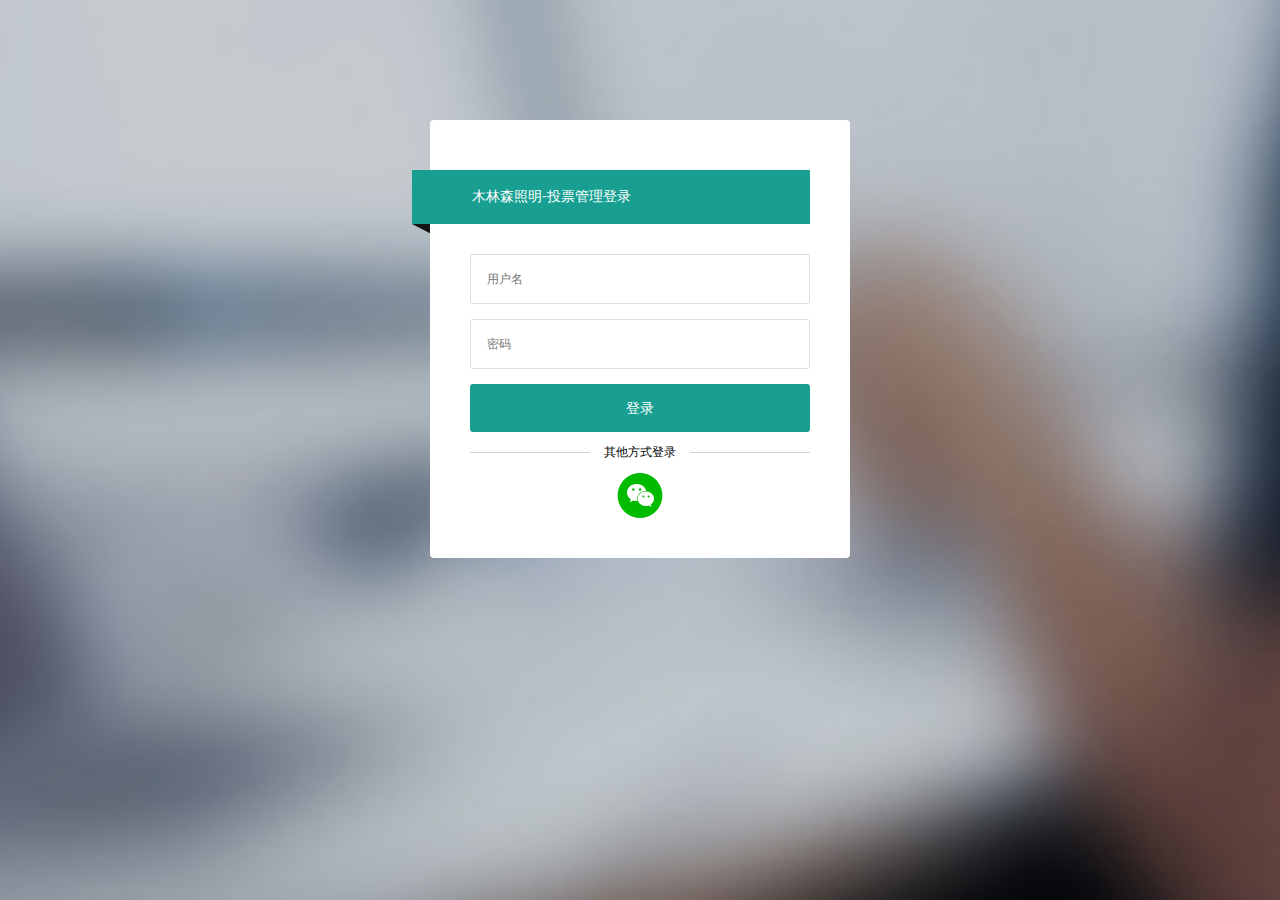
<file: vote-admin-ui/activity-add.html>
<!DOCTYPE html>
<html class="x-admin-sm">

<head>
    <meta charset="UTF-8">
    <title>欢迎页面-X-admin2.2</title>
    <meta name="renderer" content="webkit">
    <meta http-equiv="X-UA-Compatible" content="IE=edge,chrome=1">
    <meta name="viewport"
          content="width=device-width,user-scalable=yes, minimum-scale=0.4, initial-scale=0.8,target-densitydpi=low-dpi"/>
    <link rel="stylesheet" href="./css/font.css">
    <link rel="stylesheet" href="./css/xadmin.css">
    <script type="text/javascript" src="./js/jquery.min.js"></script>
    <script src="./lib/layui/layui.js" charset="utf-8"></script>
    <script type="text/javascript" src="./js/xadmin.js"></script>
    <script type="text/javascript" src="./js/Base64.js"></script>
    <script type="text/javascript" src="./js/auth.js"></script>
    <script type="text/javascript" src="./js/fengtoos.js"></script>
    <!-- 让IE8/9支持媒体查询，从而兼容栅格 -->
    <!--[if lt IE 9]>
    <script src="https://cdn.staticfile.org/html5shiv/r29/html5.min.js"></script>
    <script src="https://cdn.staticfile.org/respond.js/1.4.2/respond.min.js"></script>
    <![endif]-->
</head>
<body>
<div class="layui-fluid">
    <div class="layui-row">
        <form class="layui-form">
            <div class="layui-tab layui-tab-brief" lay-filter="docDemoTabBrief">
                <ul class="layui-tab-title">
                    <li class="layui-this">基本设置</li>
                    <li>轮播图设置</li>
                    <li>子活动管理</li>
                    <li>规则设置</li>
                </ul>
                <div class="layui-tab-content">
                    <!-- 基本设置 -->
                    <div class="layui-tab-item layui-show">
                        <div class="layui-form-item">
                            <label for="username" class="layui-form-label">
                                <span class="x-red">*</span>活动名称
                            </label>
                            <div class="layui-input-inline">
                                <input type="text" id="username" name="username" required="" lay-verify="required"
                                       autocomplete="off" class="layui-input">
                            </div>
                            <div class="layui-form-mid layui-word-aux">
                                <span class="x-red">*</span>最多只能输入15个中文
                            </div>
                        </div>
                        <div class="layui-form-item">
                            <label for="L_repass" class="layui-form-label">
                                <span class="x-red">*</span>活动简介
                            </label>
                            <div class="layui-input-inline" style="padding-top: 7px;">
                                <input type="checkbox" id="L_repass" name="repass" lay-skin="switch" lay-text="开启|关闭"
                                       lay-filter="news_switch">
                            </div>
                        </div>
                        <div class="layui-form-item" id="news_content" hidden>
                            <label for="L_news" class="layui-form-label">

                            </label>
                            <div class="layui-input-inline">
                                <input type="text" id="L_news" name="news" required="" autocomplete="off"
                                       class="layui-input">
                            </div>
                            <div class="layui-form-mid layui-word-aux">
                                <span class="x-red">*</span>最多只能输入15个中文
                            </div>
                        </div>
                        <div class="layui-form-item">
                            <label class="layui-form-label"><span class="x-red">*</span>活动介绍</label>
                            <div class="layui-input-block" style="background-color: white">
                                <textarea id="description" name="description" style="display: none;"></textarea>
                            </div>
                        </div>
                        <div class="layui-form-item">
                            <label for="L_repass" class="layui-form-label">
                            </label>
                            <button class="layui-btn" lay-filter="add" lay-submit="">
                                增加
                            </button>
                        </div>
                    </div>
                    <!-- 轮播图设置 -->
                    <div class="layui-tab-item" style="background-color: white">
                        <div class="layui-carousel" id="carousel" lay-filter="test4">
                            <div carousel-item="" id="carousel-items">
                            </div>
                        </div>

                        <div class="layui-upload">
                            <button type="button" class="layui-btn layui-btn-normal" id="testList">选择多文件</button>
                            <div class="layui-upload-list">
                                <table class="layui-table">
                                    <thead>
                                    <tr>
                                        <th>文件名</th>
                                        <th>大小</th>
                                        <th>状态</th>
                                        <th>操作</th>
                                    </tr>
                                    </thead>
                                    <tbody id="demoList"></tbody>
                                </table>
                            </div>
                            <button type="button" class="layui-btn" id="testListAction">开始上传</button>

                        </div>
                    </div>
                    <!-- 子活动管理 -->
                    <div class="layui-tab-item" style="background-color: white">
                        <div class="layui-form-item">
                            <label for="username" class="layui-form-label">
                                <span class="x-red">*</span>新增子活动
                            </label>
                            <div class="layui-input-inline" style="padding-top: 7px">
                                <input type="text" id="beginTime" name="beginTime" lay-verify="required" readonly
                                       autocomplete="off" class="layui-input" placeholder="活动开始时间">
                            </div>
                            <div class="layui-input-inline" style="padding-top: 7px">
                                <input type="text" id="endTime" name="endTime" lay-verify="required" readonly
                                       autocomplete="off" class="layui-input" placeholder="活动结束时间">
                            </div>
                            <div class="layui-input-inline" style="padding-top: 7px">
                                <input type="number" id="poll" name="poll" required="" lay-verify="required"
                                       autocomplete="off" class="layui-input" placeholder="虚拟总访问量">
                            </div>
                            <div class="layui-input-inline" style="padding-top: 7px">
                                <input type="number" id="visit" name="visit" required="" lay-verify="required"
                                       autocomplete="off" class="layui-input" placeholder="虚拟总票数">
                            </div>
                        </div>
                        <div class="layui-card-body ">
                            <table class="layui-table layui-form" id="child_table" lay-filter="table"></table>
                        </div>
                    </div>
                    <!-- 规格配置 -->
                    <div class="layui-tab-item">
                        <div class="layui-form-item">
                            <label for="username" class="layui-form-label">
                                <span class="x-red">*</span>投票规则
                            </label>
                            <div class="layui-input-inline" style="padding-top: 7px">
                                <input type="text" id="count" name="count" lay-verify="required" readonly
                                       autocomplete="off" class="layui-input" placeholder="投票规则">
                            </div>
                        </div>
                    </div>
                </div>
            </div>
        </form>
    </div>
</div>
<script id="barActivity" type="text/html">
    <a class="layui-btn layui-btn-primary layui-btn-xs" lay-event="detail">查看</a>
    <a class="layui-btn layui-btn-xs" lay-event="edit">编辑</a>
    <a class="layui-btn layui-btn-danger layui-btn-xs" lay-event="del">删除</a>
</script>
<script type="text/javascript" src="./js/activity/activity-add.js"></script>
</body>

</html>
</file>
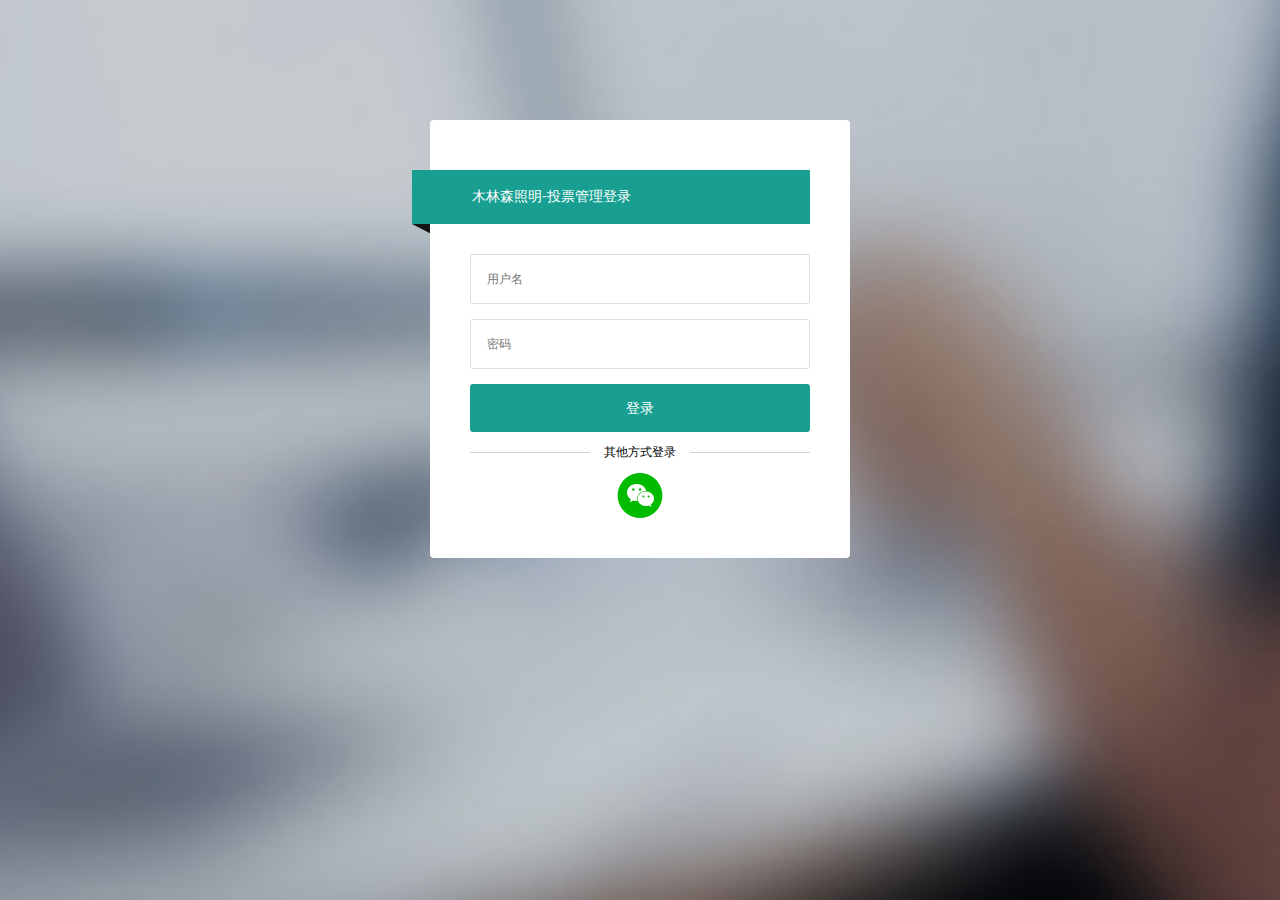
<file: vote-admin-ui/activity-list.html>
<!DOCTYPE html>
<html class="x-admin-sm">
    
    <head>
        <meta charset="UTF-8">
        <title>欢迎页面-X-admin2.2</title>
        <meta name="renderer" content="webkit">
        <meta http-equiv="X-UA-Compatible" content="IE=edge,chrome=1">
        <meta name="viewport" content="width=device-width,user-scalable=yes, minimum-scale=0.4, initial-scale=0.8,target-densitydpi=low-dpi" />
        <link rel="stylesheet" href="./css/font.css">
        <link rel="stylesheet" href="./css/xadmin.css">
        <script type="text/javascript" src="./js/jquery.min.js"></script>
        <script src="./lib/layui/layui.js" charset="utf-8"></script>
        <script type="text/javascript" src="./js/xadmin.js"></script>
        <script type="text/javascript" src="./js/Base64.js"></script>
        <script type="text/javascript" src="./js/auth.js"></script>
        <script type="text/javascript" src="./js/fengtoos.js"></script>
    </head>
    
    <body>
        <div class="x-nav">
            <span class="layui-breadcrumb">
                <a href="">首页</a>
                <a href="">演示</a>
                <a>
                    <cite>导航元素</cite></a>
            </span>
            <a class="layui-btn layui-btn-small" style="line-height:1.6em;margin-top:3px;float:right" onclick="location.reload()" title="刷新">
                <i class="layui-icon layui-icon-refresh" style="line-height:30px"></i>
            </a>
        </div>
        <div class="layui-fluid">
            <div class="layui-row layui-col-space15">
                <div class="layui-col-md12">
                    <div class="layui-card">
                        <div class="layui-card-body ">
                            <form class="layui-form layui-col-space5">
                                <div class="layui-input-inline layui-show-xs-block">
                                    <input class="layui-input" placeholder="开始日" name="start" id="start"></div>
                                <div class="layui-input-inline layui-show-xs-block">
                                    <input class="layui-input" placeholder="截止日" name="end" id="end"></div>
                                <div class="layui-input-inline layui-show-xs-block">
                                    <select name="contrller">
                                        <option>支付方式</option>
                                        <option>支付宝</option>
                                        <option>微信</option>
                                        <option>货到付款</option></select>
                                </div>
                                <div class="layui-input-inline layui-show-xs-block">
                                    <select name="contrller">
                                        <option value="">订单状态</option>
                                        <option value="0">待确认</option>
                                        <option value="1">已确认</option>
                                        <option value="2">已收货</option>
                                        <option value="3">已取消</option>
                                        <option value="4">已完成</option>
                                        <option value="5">已作废</option></select>
                                </div>
                                <div class="layui-input-inline layui-show-xs-block">
                                    <input type="text" name="username" placeholder="请输入订单号" autocomplete="off" class="layui-input"></div>
                                <div class="layui-input-inline layui-show-xs-block">
                                    <button class="layui-btn" lay-submit="" lay-filter="sreach">
                                        <i class="layui-icon">&#xe615;</i></button>
                                </div>
                            </form>
                        </div>
                        <div class="layui-card-header">
                            <button class="layui-btn layui-btn-danger" onclick="delAll()">
                                <i class="layui-icon"></i>批量删除</button>
                            <button class="layui-btn" id="activity_add">
                                <i class="layui-icon"></i>添加</button></div>
                        <div class="layui-card-body ">
                            <table class="layui-table layui-form" id="activity_table" lay-filter="table"></table>
                        </div>
                    </div>
                </div>
            </div>
        </div>
    </body>
    <script id="barActivity" type="text/html">
        <a class="layui-btn layui-btn-primary layui-btn-xs" lay-event="detail">查看</a>
        <a class="layui-btn layui-btn-xs" lay-event="edit">编辑</a>
        <a class="layui-btn layui-btn-danger layui-btn-xs" lay-event="del">删除</a>
    </script>
    <script type="text/javascript" src="./js/activity/activity-list.js"></script>

</html>
</file>
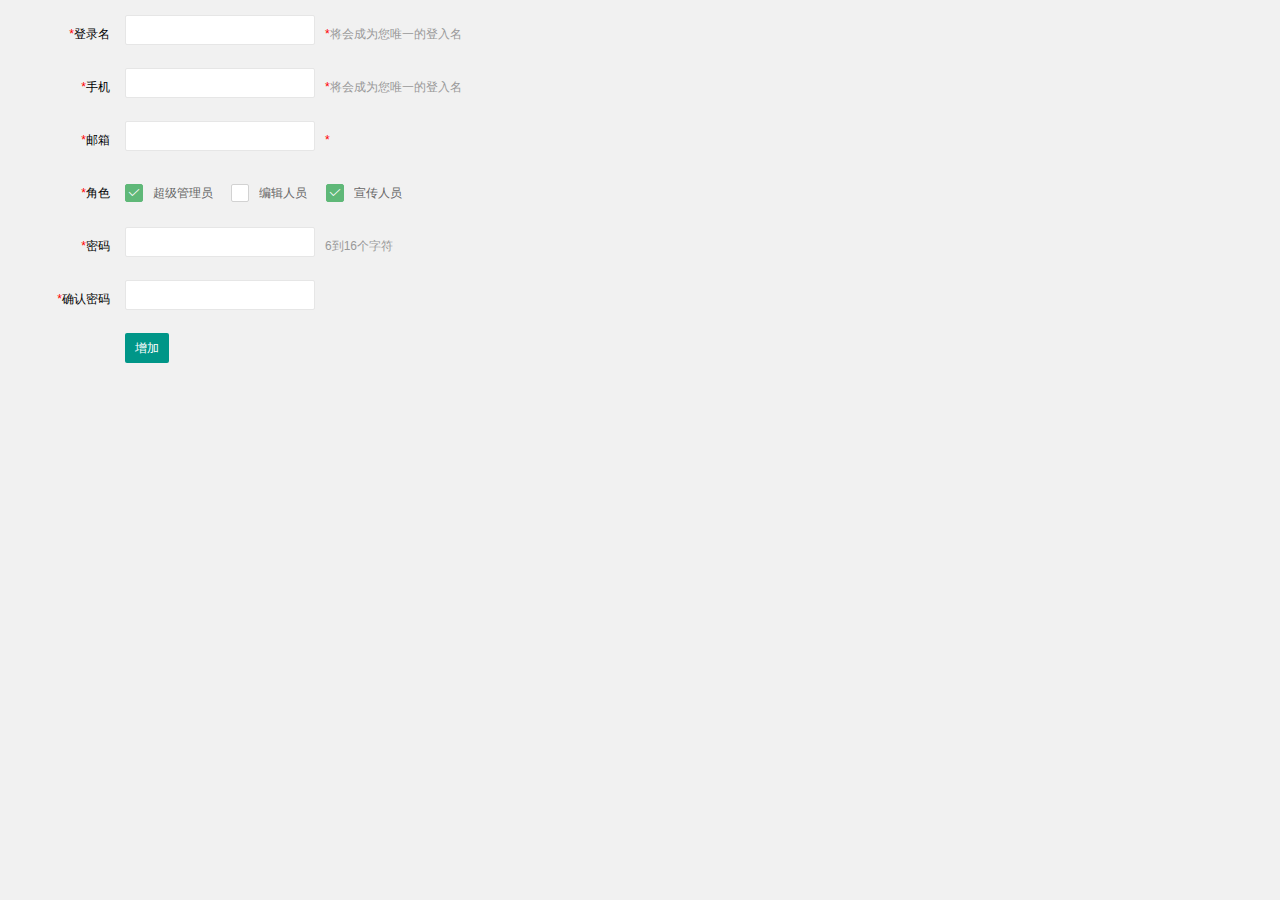
<file: vote-admin-ui/admin-add.html>
<!DOCTYPE html>
<html class="x-admin-sm">
    
    <head>
        <meta charset="UTF-8">
        <title>欢迎页面-X-admin2.2</title>
        <meta name="renderer" content="webkit">
        <meta http-equiv="X-UA-Compatible" content="IE=edge,chrome=1">
        <meta name="viewport" content="width=device-width,user-scalable=yes, minimum-scale=0.4, initial-scale=0.8,target-densitydpi=low-dpi" />
        <link rel="stylesheet" href="./css/font.css">
        <link rel="stylesheet" href="./css/xadmin.css">
        <script type="text/javascript" src="./lib/layui/layui.js" charset="utf-8"></script>
        <script type="text/javascript" src="./js/xadmin.js"></script>
        <!-- 让IE8/9支持媒体查询，从而兼容栅格 -->
        <!--[if lt IE 9]>
            <script src="https://cdn.staticfile.org/html5shiv/r29/html5.min.js"></script>
            <script src="https://cdn.staticfile.org/respond.js/1.4.2/respond.min.js"></script>
        <![endif]-->
    </head>
    <body>
        <div class="layui-fluid">
            <div class="layui-row">
                <form class="layui-form">
                  <div class="layui-form-item">
                      <label for="username" class="layui-form-label">
                          <span class="x-red">*</span>登录名
                      </label>
                      <div class="layui-input-inline">
                          <input type="text" id="username" name="username" required="" lay-verify="required"
                          autocomplete="off" class="layui-input">
                      </div>
                      <div class="layui-form-mid layui-word-aux">
                          <span class="x-red">*</span>将会成为您唯一的登入名
                      </div>
                  </div>
                  <div class="layui-form-item">
                      <label for="phone" class="layui-form-label">
                          <span class="x-red">*</span>手机
                      </label>
                      <div class="layui-input-inline">
                          <input type="text" id="phone" name="phone" required="" lay-verify="phone"
                          autocomplete="off" class="layui-input">
                      </div>
                      <div class="layui-form-mid layui-word-aux">
                          <span class="x-red">*</span>将会成为您唯一的登入名
                      </div>
                  </div>
                  <div class="layui-form-item">
                      <label for="L_email" class="layui-form-label">
                          <span class="x-red">*</span>邮箱
                      </label>
                      <div class="layui-input-inline">
                          <input type="text" id="L_email" name="email" required="" lay-verify="email"
                          autocomplete="off" class="layui-input">
                      </div>
                      <div class="layui-form-mid layui-word-aux">
                          <span class="x-red">*</span>
                      </div>
                  </div>
                  <div class="layui-form-item">
                      <label class="layui-form-label"><span class="x-red">*</span>角色</label>
                      <div class="layui-input-block">
                        <input type="checkbox" name="like1[write]" lay-skin="primary" title="超级管理员" checked="">
                        <input type="checkbox" name="like1[read]" lay-skin="primary" title="编辑人员">
                        <input type="checkbox" name="like1[write]" lay-skin="primary" title="宣传人员" checked="">
                      </div>
                  </div>
                  <div class="layui-form-item">
                      <label for="L_pass" class="layui-form-label">
                          <span class="x-red">*</span>密码
                      </label>
                      <div class="layui-input-inline">
                          <input type="password" id="L_pass" name="pass" required="" lay-verify="pass"
                          autocomplete="off" class="layui-input">
                      </div>
                      <div class="layui-form-mid layui-word-aux">
                          6到16个字符
                      </div>
                  </div>
                  <div class="layui-form-item">
                      <label for="L_repass" class="layui-form-label">
                          <span class="x-red">*</span>确认密码
                      </label>
                      <div class="layui-input-inline">
                          <input type="password" id="L_repass" name="repass" required="" lay-verify="repass"
                          autocomplete="off" class="layui-input">
                      </div>
                  </div>
                  <div class="layui-form-item">
                      <label for="L_repass" class="layui-form-label">
                      </label>
                      <button  class="layui-btn" lay-filter="add" lay-submit="">
                          增加
                      </button>
                  </div>
              </form>
            </div>
        </div>
        <script>layui.use(['form', 'layer'],
            function() {
                $ = layui.jquery;
                var form = layui.form,
                layer = layui.layer;

                //自定义验证规则
                form.verify({
                    nikename: function(value) {
                        if (value.length < 5) {
                            return '昵称至少得5个字符啊';
                        }
                    },
                    pass: [/(.+){6,12}$/, '密码必须6到12位'],
                    repass: function(value) {
                        if ($('#L_pass').val() != $('#L_repass').val()) {
                            return '两次密码不一致';
                        }
                    }
                });

                //监听提交
                form.on('submit(add)',
                function(data) {
                    console.log(data);
                    //发异步，把数据提交给php
                    layer.alert("增加成功", {
                        icon: 6
                    },
                    function() {
                        //关闭当前frame
                        xadmin.close();

                        // 可以对父窗口进行刷新 
                        xadmin.father_reload();
                    });
                    return false;
                });

            });</script>
        <script>var _hmt = _hmt || []; (function() {
                var hm = document.createElement("script");
                hm.src = "https://hm.baidu.com/hm.js?b393d153aeb26b46e9431fabaf0f6190";
                var s = document.getElementsByTagName("script")[0];
                s.parentNode.insertBefore(hm, s);
            })();</script>
    </body>

</html>
</file>
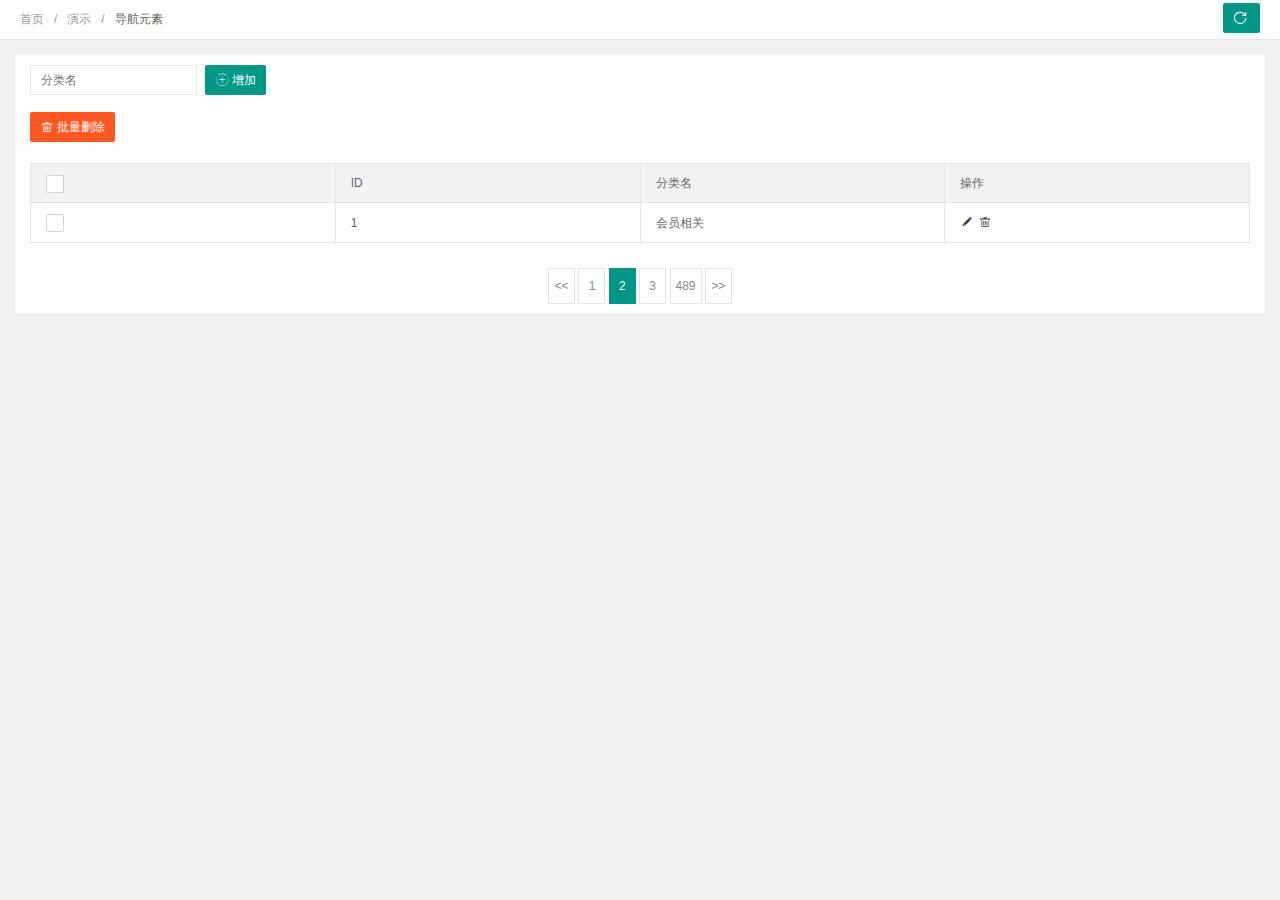
<file: vote-admin-ui/admin-cate.html>
<!DOCTYPE html>
<html class="x-admin-sm">
    <head>
        <meta charset="UTF-8">
        <title>欢迎页面-X-admin2.2</title>
        <meta name="renderer" content="webkit">
        <meta http-equiv="X-UA-Compatible" content="IE=edge,chrome=1">
        <meta name="viewport" content="width=device-width,user-scalable=yes, minimum-scale=0.4, initial-scale=0.8,target-densitydpi=low-dpi" />
        <link rel="stylesheet" href="./css/font.css">
        <link rel="stylesheet" href="./css/xadmin.css">
        <script src="./lib/layui/layui.js" charset="utf-8"></script>
        <script type="text/javascript" src="./js/xadmin.js"></script>
        <!--[if lt IE 9]>
          <script src="https://cdn.staticfile.org/html5shiv/r29/html5.min.js"></script>
          <script src="https://cdn.staticfile.org/respond.js/1.4.2/respond.min.js"></script>
        <![endif]-->
    </head>
    <body>
        <div class="x-nav">
          <span class="layui-breadcrumb">
            <a href="">首页</a>
            <a href="">演示</a>
            <a>
              <cite>导航元素</cite></a>
          </span>
          <a class="layui-btn layui-btn-small" style="line-height:1.6em;margin-top:3px;float:right" onclick="location.reload()" title="刷新">
            <i class="layui-icon layui-icon-refresh" style="line-height:30px"></i></a>
        </div>
        <div class="layui-fluid">
            <div class="layui-row layui-col-space15">
                <div class="layui-col-md12">
                    <div class="layui-card">
                        <div class="layui-card-body ">
                            <form class="layui-form layui-col-space5">
                                
                                <div class="layui-inline layui-show-xs-block">
                                    <input type="text" name="username"  placeholder="分类名" autocomplete="off" class="layui-input">
                                </div>
                                <div class="layui-inline layui-show-xs-block">
                                    <button class="layui-btn"  lay-submit="" lay-filter="sreach"><i class="layui-icon"></i>增加</button>
                                </div>
                            </form>
                        </div>
                        <div class="layui-card-header">
                            <button class="layui-btn layui-btn-danger" onclick="delAll()"><i class="layui-icon"></i>批量删除</button>
                        </div>
                        <div class="layui-card-body ">
                            <table class="layui-table layui-form">
                                <thead>
                                  <tr>
                                    <th>
                                     <input type="checkbox" name=""  lay-skin="primary">
                                    </th>
                                    <th>ID</th>
                                    <th>分类名</th>
                                    <th>操作</th>
                                </thead>
                                <tbody>
                                  <tr>
                                    <td>
                                      <input type="checkbox" name=""  lay-skin="primary">
                                    </td>
                                    <td>1</td>
                                    <td>会员相关</td>
                                    <td class="td-manage">
                                      <a title="编辑"  onclick="xadmin.open('编辑','admin-edit.html')" href="javascript:;">
                                        <i class="layui-icon">&#xe642;</i>
                                      </a>
                                      <a title="删除" onclick="member_del(this,'要删除的id')" href="javascript:;">
                                        <i class="layui-icon">&#xe640;</i>
                                      </a>
                                    </td>
                                  </tr>
                                </tbody>
                              </table>
                        </div>
                        <div class="layui-card-body ">
                            <div class="page">
                                <div>
                                  <a class="prev" href="">&lt;&lt;</a>
                                  <a class="num" href="">1</a>
                                  <span class="current">2</span>
                                  <a class="num" href="">3</a>
                                  <a class="num" href="">489</a>
                                  <a class="next" href="">&gt;&gt;</a>
                                </div>
                            </div>
                        </div>
                    </div>
                </div>
            </div>
        </div> 
    </body>
    <script>
      layui.use(['laydate','form'], function(){
        var laydate = layui.laydate;
        var form = layui.form;
        
        //执行一个laydate实例
        laydate.render({
          elem: '#start' //指定元素
        });

        //执行一个laydate实例
        laydate.render({
          elem: '#end' //指定元素
        });
      });

       /*用户-停用*/
      function member_stop(obj,id){
          layer.confirm('确认要停用吗？',function(index){

              if($(obj).attr('title')=='启用'){

                //发异步把用户状态进行更改
                $(obj).attr('title','停用')
                $(obj).find('i').html('&#xe62f;');

                $(obj).parents("tr").find(".td-status").find('span').addClass('layui-btn-disabled').html('已停用');
                layer.msg('已停用!',{icon: 5,time:1000});

              }else{
                $(obj).attr('title','启用')
                $(obj).find('i').html('&#xe601;');

                $(obj).parents("tr").find(".td-status").find('span').removeClass('layui-btn-disabled').html('已启用');
                layer.msg('已启用!',{icon: 5,time:1000});
              }
              
          });
      }

      /*用户-删除*/
      function member_del(obj,id){
          layer.confirm('确认要删除吗？',function(index){
              //发异步删除数据
              $(obj).parents("tr").remove();
              layer.msg('已删除!',{icon:1,time:1000});
          });
      }



      function delAll (argument) {

        var data = tableCheck.getData();
  
        layer.confirm('确认要删除吗？'+data,function(index){
            //捉到所有被选中的，发异步进行删除
            layer.msg('删除成功', {icon: 1});
            $(".layui-form-checked").not('.header').parents('tr').remove();
        });
      }
    </script>
    <script>var _hmt = _hmt || []; (function() {
        var hm = document.createElement("script");
        hm.src = "https://hm.baidu.com/hm.js?b393d153aeb26b46e9431fabaf0f6190";
        var s = document.getElementsByTagName("script")[0];
        s.parentNode.insertBefore(hm, s);
      })();</script>
</html>
</file>
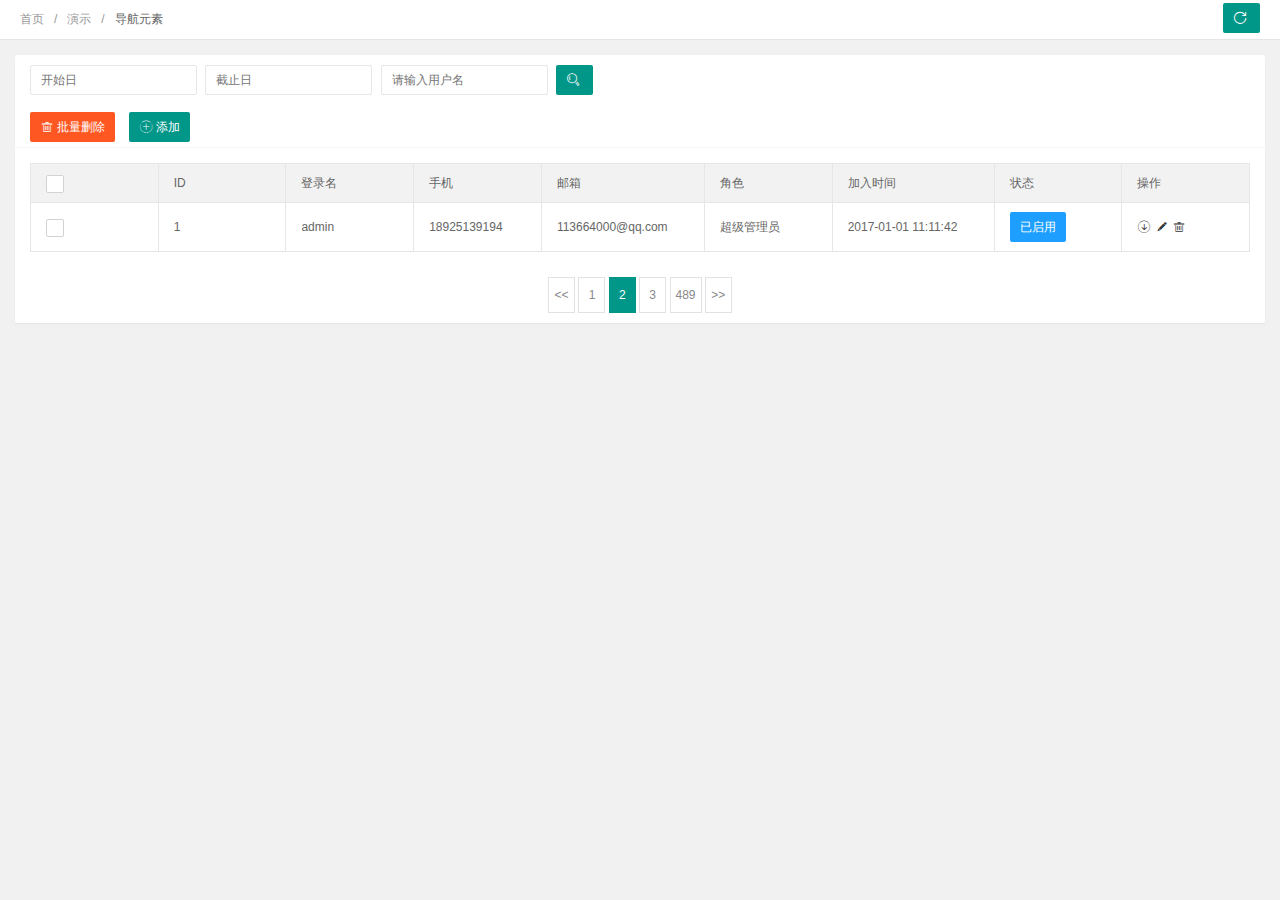
<file: vote-admin-ui/admin-list.html>
<!DOCTYPE html>
<html class="x-admin-sm">
    <head>
        <meta charset="UTF-8">
        <title>欢迎页面-X-admin2.2</title>
        <meta name="renderer" content="webkit">
        <meta http-equiv="X-UA-Compatible" content="IE=edge,chrome=1">
        <meta name="viewport" content="width=device-width,user-scalable=yes, minimum-scale=0.4, initial-scale=0.8,target-densitydpi=low-dpi" />
        <link rel="stylesheet" href="./css/font.css">
        <link rel="stylesheet" href="./css/xadmin.css">
        <script src="./lib/layui/layui.js" charset="utf-8"></script>
        <script type="text/javascript" src="./js/xadmin.js"></script>
        <!--[if lt IE 9]>
          <script src="https://cdn.staticfile.org/html5shiv/r29/html5.min.js"></script>
          <script src="https://cdn.staticfile.org/respond.js/1.4.2/respond.min.js"></script>
        <![endif]-->
    </head>
    <body>
        <div class="x-nav">
          <span class="layui-breadcrumb">
            <a href="">首页</a>
            <a href="">演示</a>
            <a>
              <cite>导航元素</cite></a>
          </span>
          <a class="layui-btn layui-btn-small" style="line-height:1.6em;margin-top:3px;float:right" onclick="location.reload()" title="刷新">
            <i class="layui-icon layui-icon-refresh" style="line-height:30px"></i></a>
        </div>
        <div class="layui-fluid">
            <div class="layui-row layui-col-space15">
                <div class="layui-col-md12">
                    <div class="layui-card">
                        <div class="layui-card-body ">
                            <form class="layui-form layui-col-space5">
                                <div class="layui-inline layui-show-xs-block">
                                    <input class="layui-input"  autocomplete="off" placeholder="开始日" name="start" id="start">
                                </div>
                                <div class="layui-inline layui-show-xs-block">
                                    <input class="layui-input"  autocomplete="off" placeholder="截止日" name="end" id="end">
                                </div>
                                <div class="layui-inline layui-show-xs-block">
                                    <input type="text" name="username"  placeholder="请输入用户名" autocomplete="off" class="layui-input">
                                </div>
                                <div class="layui-inline layui-show-xs-block">
                                    <button class="layui-btn"  lay-submit="" lay-filter="sreach"><i class="layui-icon">&#xe615;</i></button>
                                </div>
                            </form>
                        </div>
                        <div class="layui-card-header">
                            <button class="layui-btn layui-btn-danger" onclick="delAll()"><i class="layui-icon"></i>批量删除</button>
                            <button class="layui-btn" onclick="xadmin.open('添加用户','./admin-add.html',600,400)"><i class="layui-icon"></i>添加</button>
                        </div>
                        <div class="layui-card-body ">
                            <table class="layui-table layui-form">
                              <thead>
                                <tr>
                                  <th>
                                    <input type="checkbox" name=""  lay-skin="primary">
                                  </th>
                                  <th>ID</th>
                                  <th>登录名</th>
                                  <th>手机</th>
                                  <th>邮箱</th>
                                  <th>角色</th>
                                  <th>加入时间</th>
                                  <th>状态</th>
                                  <th>操作</th>
                              </thead>
                              <tbody>
                                <tr>
                                  <td>
                                    <input type="checkbox" name=""  lay-skin="primary">
                                  </td>
                                  <td>1</td>
                                  <td>admin</td>
                                  <td>18925139194</td>
                                  <td>113664000@qq.com</td>
                                  <td>超级管理员</td>
                                  <td>2017-01-01 11:11:42</td>
                                  <td class="td-status">
                                    <span class="layui-btn layui-btn-normal layui-btn-mini">已启用</span></td>
                                  <td class="td-manage">
                                    <a onclick="member_stop(this,'10001')" href="javascript:;"  title="启用">
                                      <i class="layui-icon">&#xe601;</i>
                                    </a>
                                    <a title="编辑"  onclick="xadmin.open('编辑','admin-edit.html')" href="javascript:;">
                                      <i class="layui-icon">&#xe642;</i>
                                    </a>
                                    <a title="删除" onclick="member_del(this,'要删除的id')" href="javascript:;">
                                      <i class="layui-icon">&#xe640;</i>
                                    </a>
                                  </td>
                                </tr>
                              </tbody>
                            </table>
                        </div>
                        <div class="layui-card-body ">
                            <div class="page">
                                <div>
                                  <a class="prev" href="">&lt;&lt;</a>
                                  <a class="num" href="">1</a>
                                  <span class="current">2</span>
                                  <a class="num" href="">3</a>
                                  <a class="num" href="">489</a>
                                  <a class="next" href="">&gt;&gt;</a>
                                </div>
                            </div>
                        </div>
                    </div>
                </div>
            </div>
        </div> 
    </body>
    <script>
      layui.use(['laydate','form'], function(){
        var laydate = layui.laydate;
        var form = layui.form;
        
        //执行一个laydate实例
        laydate.render({
          elem: '#start' //指定元素
        });

        //执行一个laydate实例
        laydate.render({
          elem: '#end' //指定元素
        });
      });

       /*用户-停用*/
      function member_stop(obj,id){
          layer.confirm('确认要停用吗？',function(index){

              if($(obj).attr('title')=='启用'){

                //发异步把用户状态进行更改
                $(obj).attr('title','停用')
                $(obj).find('i').html('&#xe62f;');

                $(obj).parents("tr").find(".td-status").find('span').addClass('layui-btn-disabled').html('已停用');
                layer.msg('已停用!',{icon: 5,time:1000});

              }else{
                $(obj).attr('title','启用')
                $(obj).find('i').html('&#xe601;');

                $(obj).parents("tr").find(".td-status").find('span').removeClass('layui-btn-disabled').html('已启用');
                layer.msg('已启用!',{icon: 5,time:1000});
              }
              
          });
      }

      /*用户-删除*/
      function member_del(obj,id){
          layer.confirm('确认要删除吗？',function(index){
              //发异步删除数据
              $(obj).parents("tr").remove();
              layer.msg('已删除!',{icon:1,time:1000});
          });
      }



      function delAll (argument) {

        var data = tableCheck.getData();
  
        layer.confirm('确认要删除吗？'+data,function(index){
            //捉到所有被选中的，发异步进行删除
            layer.msg('删除成功', {icon: 1});
            $(".layui-form-checked").not('.header').parents('tr').remove();
        });
      }
    </script>
    <script>var _hmt = _hmt || []; (function() {
        var hm = document.createElement("script");
        hm.src = "https://hm.baidu.com/hm.js?b393d153aeb26b46e9431fabaf0f6190";
        var s = document.getElementsByTagName("script")[0];
        s.parentNode.insertBefore(hm, s);
      })();</script>
</html>
</file>
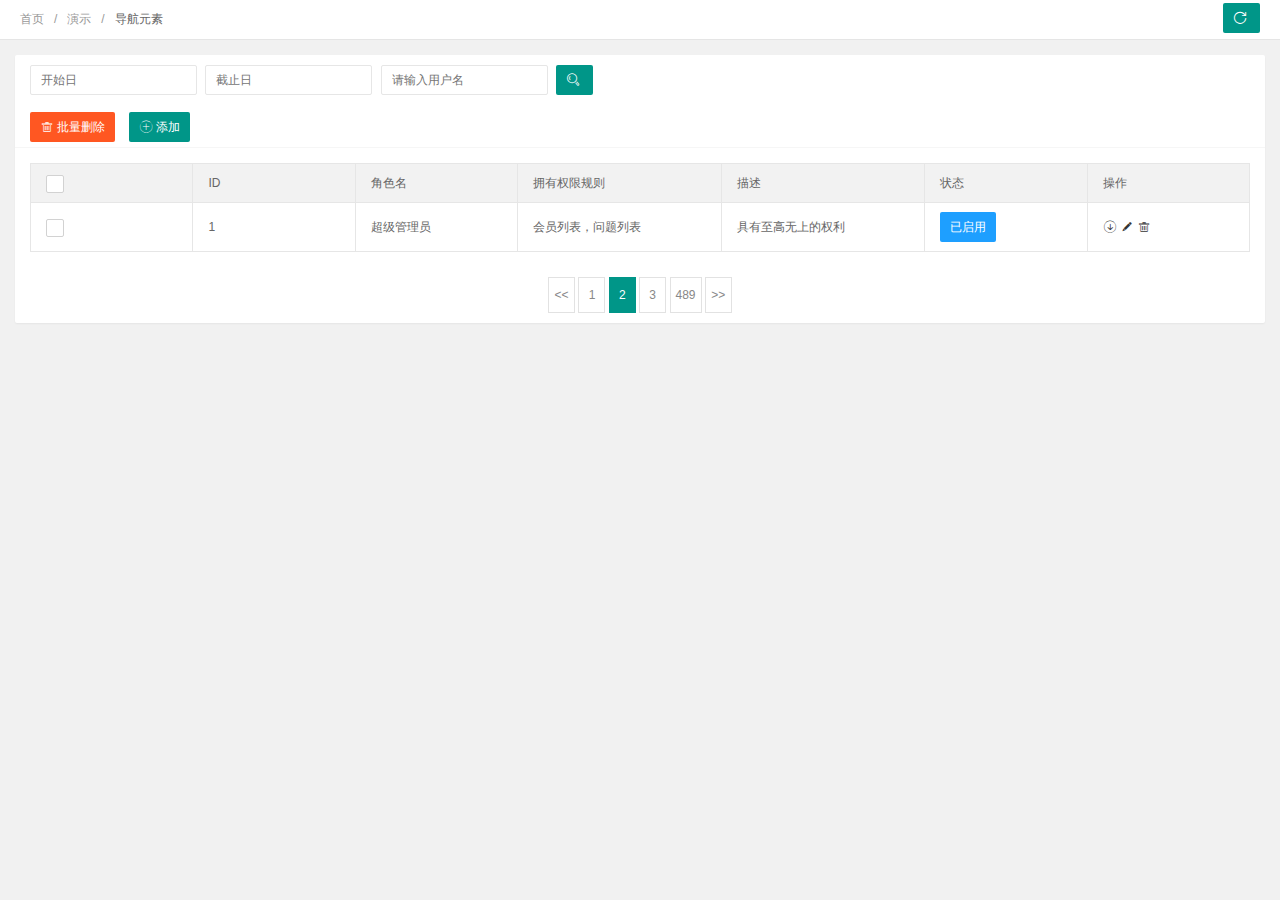
<file: vote-admin-ui/admin-role.html>
<!DOCTYPE html>
<html class="x-admin-sm">
    <head>
        <meta charset="UTF-8">
        <title>欢迎页面-X-admin2.2</title>
        <meta name="renderer" content="webkit">
        <meta http-equiv="X-UA-Compatible" content="IE=edge,chrome=1">
        <meta name="viewport" content="width=device-width,user-scalable=yes, minimum-scale=0.4, initial-scale=0.8,target-densitydpi=low-dpi" />
        <link rel="stylesheet" href="./css/font.css">
        <link rel="stylesheet" href="./css/xadmin.css">
        <script src="./lib/layui/layui.js" charset="utf-8"></script>
        <script type="text/javascript" src="./js/xadmin.js"></script>
        <!--[if lt IE 9]>
          <script src="https://cdn.staticfile.org/html5shiv/r29/html5.min.js"></script>
          <script src="https://cdn.staticfile.org/respond.js/1.4.2/respond.min.js"></script>
        <![endif]-->
    </head>
    <body>
        <div class="x-nav">
          <span class="layui-breadcrumb">
            <a href="">首页</a>
            <a href="">演示</a>
            <a>
              <cite>导航元素</cite></a>
          </span>
          <a class="layui-btn layui-btn-small" style="line-height:1.6em;margin-top:3px;float:right" onclick="location.reload()" title="刷新">
            <i class="layui-icon layui-icon-refresh" style="line-height:30px"></i></a>
        </div>
        <div class="layui-fluid">
            <div class="layui-row layui-col-space15">
                <div class="layui-col-md12">
                    <div class="layui-card">
                        <div class="layui-card-body ">
                            <form class="layui-form layui-col-space5">
                                <div class="layui-inline layui-show-xs-block">
                                    <input class="layui-input"  autocomplete="off" placeholder="开始日" name="start" id="start">
                                </div>
                                <div class="layui-inline layui-show-xs-block">
                                    <input class="layui-input"  autocomplete="off" placeholder="截止日" name="end" id="end">
                                </div>
                                <div class="layui-inline layui-show-xs-block">
                                    <input type="text" name="username"  placeholder="请输入用户名" autocomplete="off" class="layui-input">
                                </div>
                                <div class="layui-inline layui-show-xs-block">
                                    <button class="layui-btn"  lay-submit="" lay-filter="sreach"><i class="layui-icon">&#xe615;</i></button>
                                </div>
                            </form>
                        </div>
                        <div class="layui-card-header">
                            <button class="layui-btn layui-btn-danger" onclick="delAll()"><i class="layui-icon"></i>批量删除</button>
                            <button class="layui-btn" onclick="xadmin.open('添加用户','./role-add.html',600,400)"><i class="layui-icon"></i>添加</button>
                        </div>
                        <div class="layui-card-body ">
                            <table class="layui-table layui-form">
                              <thead>
                                <tr>
                                  <th>
                                    <input type="checkbox" name=""  lay-skin="primary">
                                  </th>
                                  <th>ID</th>
                                  <th>角色名</th>
                                  <th>拥有权限规则</th>
                                  <th>描述</th>
                                  <th>状态</th>
                                  <th>操作</th>
                              </thead>
                              <tbody>
                                <tr>
                                  <td>
                                    <input type="checkbox" name=""  lay-skin="primary">
                                  </td>
                                  <td>1</td>
                                  <td>超级管理员</td>
                                  <td>会员列表，问题列表</td>
                                  <td>具有至高无上的权利</td>
                                  <td class="td-status">
                                    <span class="layui-btn layui-btn-normal layui-btn-mini">已启用</span></td>
                                  <td class="td-manage">
                                    <a onclick="member_stop(this,'10001')" href="javascript:;"  title="启用">
                                      <i class="layui-icon">&#xe601;</i>
                                    </a>
                                    <a title="编辑"  onclick="xadmin.open('编辑','role-add.html')" href="javascript:;">
                                      <i class="layui-icon">&#xe642;</i>
                                    </a>
                                    <a title="删除" onclick="member_del(this,'要删除的id')" href="javascript:;">
                                      <i class="layui-icon">&#xe640;</i>
                                    </a>
                                  </td>
                                </tr>
                              </tbody>
                            </table>
                        </div>
                        <div class="layui-card-body ">
                            <div class="page">
                                <div>
                                  <a class="prev" href="">&lt;&lt;</a>
                                  <a class="num" href="">1</a>
                                  <span class="current">2</span>
                                  <a class="num" href="">3</a>
                                  <a class="num" href="">489</a>
                                  <a class="next" href="">&gt;&gt;</a>
                                </div>
                            </div>
                        </div>
                    </div>
                </div>
            </div>
        </div> 
    </body>
    <script>
      layui.use(['laydate','form'], function(){
        var laydate = layui.laydate;
        var form = layui.form;
        
        //执行一个laydate实例
        laydate.render({
          elem: '#start' //指定元素
        });

        //执行一个laydate实例
        laydate.render({
          elem: '#end' //指定元素
        });
      });

       /*用户-停用*/
      function member_stop(obj,id){
          layer.confirm('确认要停用吗？',function(index){

              if($(obj).attr('title')=='启用'){

                //发异步把用户状态进行更改
                $(obj).attr('title','停用')
                $(obj).find('i').html('&#xe62f;');

                $(obj).parents("tr").find(".td-status").find('span').addClass('layui-btn-disabled').html('已停用');
                layer.msg('已停用!',{icon: 5,time:1000});

              }else{
                $(obj).attr('title','启用')
                $(obj).find('i').html('&#xe601;');

                $(obj).parents("tr").find(".td-status").find('span').removeClass('layui-btn-disabled').html('已启用');
                layer.msg('已启用!',{icon: 5,time:1000});
              }
              
          });
      }

      /*用户-删除*/
      function member_del(obj,id){
          layer.confirm('确认要删除吗？',function(index){
              //发异步删除数据
              $(obj).parents("tr").remove();
              layer.msg('已删除!',{icon:1,time:1000});
          });
      }



      function delAll (argument) {

        var data = tableCheck.getData();
  
        layer.confirm('确认要删除吗？'+data,function(index){
            //捉到所有被选中的，发异步进行删除
            layer.msg('删除成功', {icon: 1});
            $(".layui-form-checked").not('.header').parents('tr').remove();
        });
      }
    </script>
    <script>var _hmt = _hmt || []; (function() {
        var hm = document.createElement("script");
        hm.src = "https://hm.baidu.com/hm.js?b393d153aeb26b46e9431fabaf0f6190";
        var s = document.getElementsByTagName("script")[0];
        s.parentNode.insertBefore(hm, s);
      })();</script>
</html>
</file>
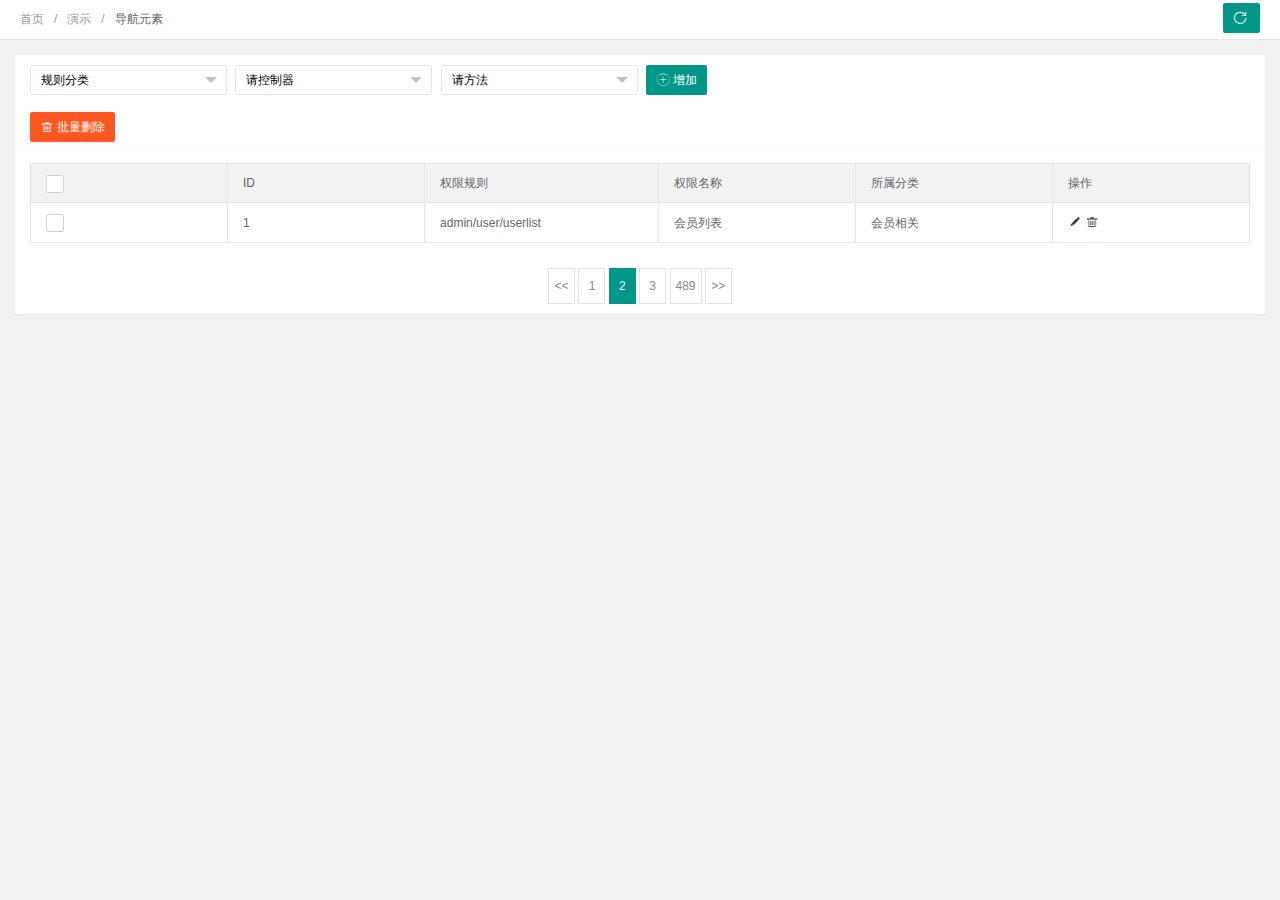
<file: vote-admin-ui/admin-rule.html>
<!DOCTYPE html>
<html class="x-admin-sm">
    <head>
        <meta charset="UTF-8">
        <title>欢迎页面-X-admin2.2</title>
        <meta name="renderer" content="webkit">
        <meta http-equiv="X-UA-Compatible" content="IE=edge,chrome=1">
        <meta name="viewport" content="width=device-width,user-scalable=yes, minimum-scale=0.4, initial-scale=0.8,target-densitydpi=low-dpi" />
        <link rel="stylesheet" href="./css/font.css">
        <link rel="stylesheet" href="./css/xadmin.css">
        <script src="./lib/layui/layui.js" charset="utf-8"></script>
        <script type="text/javascript" src="./js/xadmin.js"></script>
        <!--[if lt IE 9]>
          <script src="https://cdn.staticfile.org/html5shiv/r29/html5.min.js"></script>
          <script src="https://cdn.staticfile.org/respond.js/1.4.2/respond.min.js"></script>
        <![endif]-->
    </head>
    <body>
        <div class="x-nav">
          <span class="layui-breadcrumb">
            <a href="">首页</a>
            <a href="">演示</a>
            <a>
              <cite>导航元素</cite></a>
          </span>
          <a class="layui-btn layui-btn-small" style="line-height:1.6em;margin-top:3px;float:right" onclick="location.reload()" title="刷新">
            <i class="layui-icon layui-icon-refresh" style="line-height:30px"></i></a>
        </div>
        <div class="layui-fluid">
            <div class="layui-row layui-col-space15">
                <div class="layui-col-md12">
                    <div class="layui-card">
                        <div class="layui-card-body ">
                            <form class="layui-form layui-col-space5">
                                
                                <div class="layui-inline layui-show-xs-block">
                                    <select name="cateid">
                                      <option>规则分类</option>
                                      <option>文章</option>
                                      <option>会员</option>
                                      <option>权限</option>
                                    </select>
                                </div>
                                <div class="layui-inline layui-show-xs-block">
                                    <select name="contrller">
                                      <option>请控制器</option>
                                      <option>Index</option>
                                      <option>Goods</option>
                                      <option>Cate</option>
                                    </select>
                                </div>
                                <div class="layui-inline layui-show-xs-block">
                                    <select name="action">
                                      <option>请方法</option>
                                      <option>add</option>
                                      <option>login</option>
                                      <option>checklogin</option>
                                    </select>
                                </div>
                                <div class="layui-inline layui-show-xs-block">
                                    <button class="layui-btn"  lay-submit="" lay-filter="sreach"><i class="layui-icon"></i>增加</button>
                                </div>
                            </form>
                        </div>
                        <div class="layui-card-header">
                            <button class="layui-btn layui-btn-danger" onclick="delAll()"><i class="layui-icon"></i>批量删除</button>
                        </div>
                        <div class="layui-card-body ">
                            <table class="layui-table layui-form">
                              <thead>
                                <tr>
                                  <th>
                                    <input type="checkbox" name=""  lay-skin="primary">
                                  </th>
                                  <th>ID</th>
                                  <th>权限规则</th>
                                  <th>权限名称</th>
                                  <th>所属分类</th>
                                  <th>操作</th>
                              </thead>
                              <tbody>
                                <tr>
                                  <td>
                                   <input type="checkbox" name=""  lay-skin="primary">
                                  </td>
                                  <td>1</td>
                                  <td>admin/user/userlist</td>
                                  <td>会员列表</td>
                                  <td>会员相关</td>
                                  <td class="td-manage">
                                    <a title="编辑"  onclick="xadmin.open('编辑','xxx.html')" href="javascript:;">
                                      <i class="layui-icon">&#xe642;</i>
                                    </a>
                                    <a title="删除" onclick="member_del(this,'要删除的id')" href="javascript:;">
                                      <i class="layui-icon">&#xe640;</i>
                                    </a>
                                  </td>
                                </tr>
                              </tbody>
                            </table>
                        </div>
                        <div class="layui-card-body ">
                            <div class="page">
                                <div>
                                  <a class="prev" href="">&lt;&lt;</a>
                                  <a class="num" href="">1</a>
                                  <span class="current">2</span>
                                  <a class="num" href="">3</a>
                                  <a class="num" href="">489</a>
                                  <a class="next" href="">&gt;&gt;</a>
                                </div>
                            </div>
                        </div>
                    </div>
                </div>
            </div>
        </div> 
    </body>
    <script>
      layui.use(['laydate','form'], function(){
        var laydate = layui.laydate;
        var form = layui.form;
        
        //执行一个laydate实例
        laydate.render({
          elem: '#start' //指定元素
        });

        //执行一个laydate实例
        laydate.render({
          elem: '#end' //指定元素
        });
      });

       /*用户-停用*/
      function member_stop(obj,id){
          layer.confirm('确认要停用吗？',function(index){

              if($(obj).attr('title')=='启用'){

                //发异步把用户状态进行更改
                $(obj).attr('title','停用')
                $(obj).find('i').html('&#xe62f;');

                $(obj).parents("tr").find(".td-status").find('span').addClass('layui-btn-disabled').html('已停用');
                layer.msg('已停用!',{icon: 5,time:1000});

              }else{
                $(obj).attr('title','启用')
                $(obj).find('i').html('&#xe601;');

                $(obj).parents("tr").find(".td-status").find('span').removeClass('layui-btn-disabled').html('已启用');
                layer.msg('已启用!',{icon: 5,time:1000});
              }
              
          });
      }

      /*用户-删除*/
      function member_del(obj,id){
          layer.confirm('确认要删除吗？',function(index){
              //发异步删除数据
              $(obj).parents("tr").remove();
              layer.msg('已删除!',{icon:1,time:1000});
          });
      }



      function delAll (argument) {

        var data = tableCheck.getData();
  
        layer.confirm('确认要删除吗？'+data,function(index){
            //捉到所有被选中的，发异步进行删除
            layer.msg('删除成功', {icon: 1});
            $(".layui-form-checked").not('.header').parents('tr').remove();
        });
      }
    </script>
    <script>var _hmt = _hmt || []; (function() {
        var hm = document.createElement("script");
        hm.src = "https://hm.baidu.com/hm.js?b393d153aeb26b46e9431fabaf0f6190";
        var s = document.getElementsByTagName("script")[0];
        s.parentNode.insertBefore(hm, s);
      })();</script>
</html>
</file>
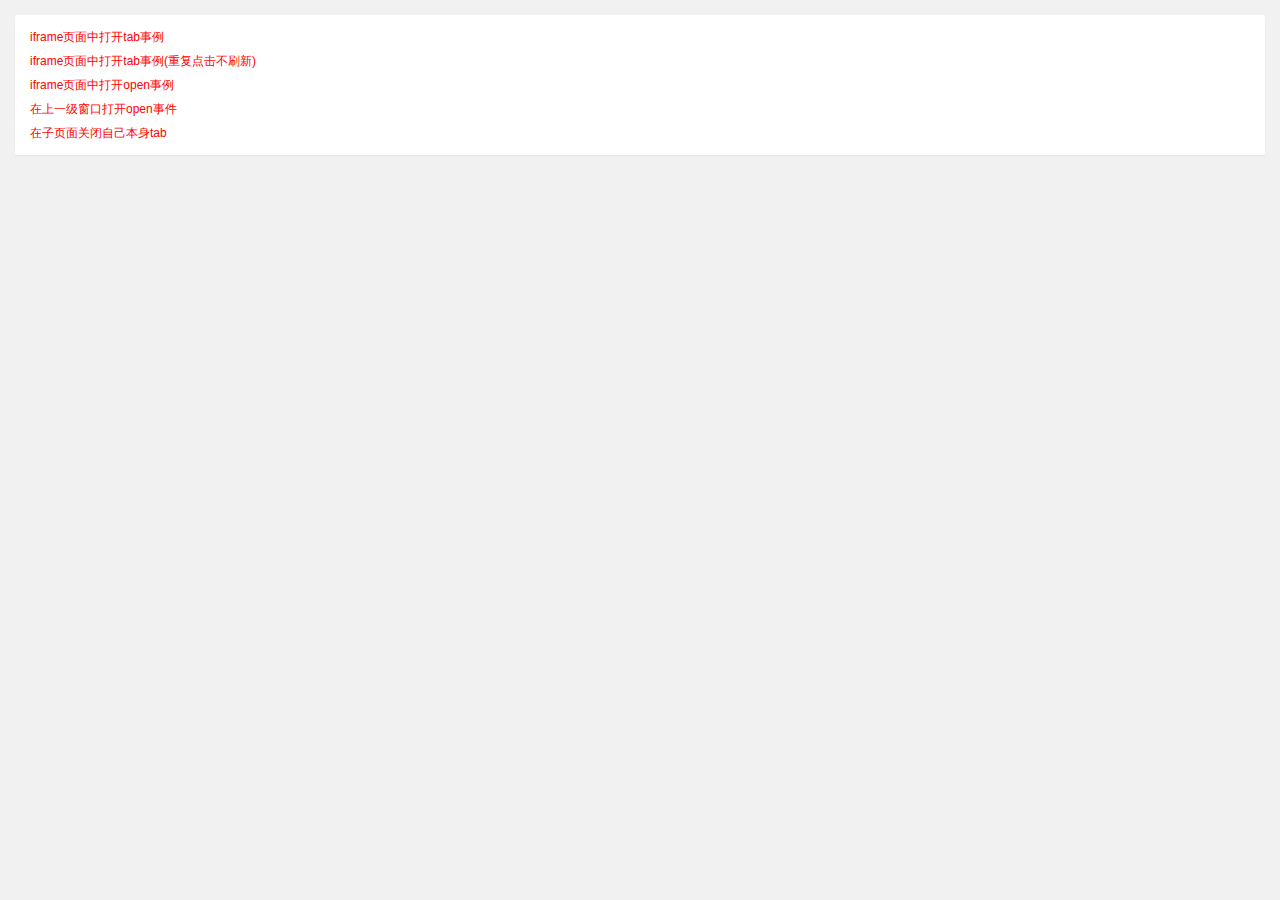
<file: vote-admin-ui/demo.html>
<!DOCTYPE html>
<html class="x-admin-sm">
    <head>
        <meta charset="UTF-8">
        <title>欢迎页面-X-admin2.2</title>
        <meta name="renderer" content="webkit">
        <meta http-equiv="X-UA-Compatible" content="IE=edge,chrome=1">
        <meta name="viewport" content="width=device-width,user-scalable=yes, minimum-scale=0.4, initial-scale=0.8,target-densitydpi=low-dpi" />
        <link rel="stylesheet" href="./css/font.css">
        <link rel="stylesheet" href="./css/xadmin.css">
        <script src="./lib/layui/layui.js" charset="utf-8"></script>
        <script type="text/javascript" src="./js/xadmin.js"></script>
        <!--[if lt IE 9]>
          <script src="https://cdn.staticfile.org/html5shiv/r29/html5.min.js"></script>
          <script src="https://cdn.staticfile.org/respond.js/1.4.2/respond.min.js"></script>
        <![endif]-->
    </head>
    <body>
        <div class="layui-fluid">
            <div class="layui-row layui-col-space15">
                <div class="layui-col-md12">
                    <div class="layui-card">
                        <div class="layui-card-body ">
                            <a onclick="parent.xadmin.add_tab('在tab打开','https://www.baidu.com',true)" style="color: red" href="javascript:;">iframe页面中打开tab事例</a>
                            <br>
                            <a onclick="parent.xadmin.add_tab('在tab打开','https://www.baidu.com')" style="color: red" href="javascript:;">iframe页面中打开tab事例(重复点击不刷新)</a>
                            <br>
                            <a onclick="xadmin.open('iframe页面中打开open事例','https://www.163.com')" style="color: red" href="javascript:;">iframe页面中打开open事例</a>
                            <br>
                            <a onclick="parent.xadmin.open('在上一级窗口打开open事件','http://www.baidu.com')" style="color: red" href="javascript:;">在上一级窗口打开open事件</a>
                            <br>
                            <a onclick="xadmin.del_tab()" style="color: red" href="javascript:;">在子页面关闭自己本身tab</a>
                        </div>
                    </div>
                </div>
            </div>
        </div>
        </div>
    </body>
</html>
</file>
<file: vote-admin-ui/css/font.css>
@font-face {
  font-family: 'iconfont';
  src: url('../fonts/iconfont.eot');
  src: url('../fonts/iconfont.eot?#iefix') format('embedded-opentype'),
  url('../fonts/iconfont.woff') format('woff'),
  url('../fonts/iconfont.ttf') format('truetype'),
  url('../fonts/iconfont.svg#iconfont') format('svg');
}
.iconfont{
  font-family:"iconfont" !important;
  font-size:16px;font-style:normal;
  -webkit-font-smoothing: antialiased;
  -webkit-text-stroke-width: 0.2px;
  -moz-osx-font-smoothing: grayscale;
}
</file>
<file: vote-admin-ui/css/xadmin.css>
@charset "utf-8";
@import url(../lib/layui/css/layui.css);
*{
    margin: 0px;
    padding: 0px;
    font-family: "Helvetica Neue", Helvetica, Arial, sans-serif;
}
a{
    text-decoration: none;
}
html{
    width: 100%;
    height: 100%;
    overflow-x:hidden; 
    overflow-y:auto;
}
body{
    width: 100%;
    min-height: 100%;
    background: #f1f1f1;
    /*background: #fff;*/
}
.x-red{
    color: red;
}

.layui-form-switch{
    margin-top: 0px;
}
.layui-input:focus, .layui-textarea:focus {
    border-color: #189f92!important;
}

.layui-fluid{
    padding:15px;
}
.x-nav{
    padding: 0 20px;
    position: relative;
    z-index: 99;
    border-bottom: 1px solid #e5e5e5;
    line-height: 39px;
    height: 39px;
    overflow: hidden;
    background: #fff;
}
.page{
    text-align: center;

}
.page a{
    display: inline-block;
    background: #fff;
    color: #888;
    padding: 5px;
    min-width: 15px;
    border: 1px solid #E2E2E2;

}
.page span{
    display: inline-block;
    padding: 5px;
    min-width: 15px;
    border: 1px solid #E2E2E2;
}
.page span.current{
    display: inline-block;
    background: #009688;
    color: #fff;
    padding: 5px;
    min-width: 15px;
    border: 1px solid #009688;
}
.page .pagination li{
    display: inline-block;
    margin-right: 5px;
    text-align: center;
}
.page .pagination li.active span{
    background: #009688;
    color: #fff;
    border: 1px solid #009688;

}

/*登录样式*/
/*头部*/
.container{
    width: 100%;
    height: 45px;
    background-color: #222;
}
.container a,.layui-nav .layui-nav-item a{
    color: #fff;
}
.container .logo a{
    background-color: rgba(0,0,0,0);
}
.container .logo a{
    float: left;
    font-size: 18px;
    padding-left: 20px;
    line-height: 45px;
    width: 200px;
}
.container .right{
    background-color:rgba(0,0,0,0);
    float: right;

}
.container .left_open{
    height: 45px;
    float: left;
    margin-left: 10px;
}
.container .left_open i{
    display: block;
    background: rgba(255,255,255,0.1);
    width: 32px;
    height: 32px;
    line-height: 32px;
    border-radius: 3px;
    text-align: center;
    margin-top: 7px;
    cursor: pointer;
}
.container .left_open i:hover{
    background: rgba(255,255,255,0.3);
}

.container .left{
    background-color:rgba(0,0,0,0);
    float: left;

}
.container .layui-nav-item{
    line-height: 45px;
}
.container .layui-nav-more{
    top: 20px;
}
.container .layui-nav-child{
    top: 50px;
}
.container .layui-nav-child i{
    margin-right: 10px;
}
.layui-nav .layui-nav-item a{
    cursor: pointer;
}
.layui-nav .layui-nav-child a{
    color: #333;
    cursor: pointer;
}
.left-nav{
    position: absolute;
    top: 45px;
    bottom: 0px;
    /*bottom: 42px;*/
    left: 0;
    z-index: 2;
    padding-top: 10px;
    background-color: #EEEEEE;
    width: 220px;
    max-width: 220px;
    overflow: auto;
    overflow-x:hidden;
    overflow: hidden;

    /*width: 0px;*/
}
#side-nav{
    width: 220px;
}

.left-nav #nav li:hover > a{
    /*color: blue;*/
}
.left-nav #nav .current{
    background-color: rgba(0, 0, 0, 0.3);
}
.left-nav #nav li a{
    font-size: 14px;
    padding: 10px 15px 10px 15px;
    display: block;
    cursor: pointer;
    border-left: 4px solid transparent;
    transition: all 0.3s;
}
.left-nav a:hover{
    background: #009688 !important;
    color: #fff;
    border-color:  #04564e !important;
}
.left-nav a.active{
    background: #009688 !important;
    color: #fff;
    border-color:  #04564e !important;
}
.left-nav #nav li a cite{
    font-size: 14px;
}

.left-nav #nav li .sub-menu{
    display: none;
}
.left-nav #nav li .opened{
    display: block;
}
.left-nav #nav li .opened:hover{
    /*background: #fff ;*/
}
.left-nav #nav li .opened .current{
    
}
.left-nav #nav li .sub-menu li:hover{
    /*color: blue;*/
     /*background: #fff ;*/
}
.left-nav #nav li .sub-menu li a{
    padding: 12px 15px 12px 30px;
    font-size: 14px;
    cursor: pointer;
}
.left-nav #nav li .sub-menu li .sub-menu li a{
    padding-left: 45px;
}
/*.left-nav #nav li .sub-menu li a:hover{
    color: #148cf1;
}*/
.left-nav #nav li .sub-menu li a i{
    font-size: 12px;
}
.left-nav #nav li a i{
    padding-right: 10px;
    line-height: 14px;
}
.left-nav #nav li .nav_right{
    float: right;
    font-size: 16px;
}
.x-slide_left {
    width: 17px;
    height: 61px;
    background: url(../images/icon.png) 0 0 no-repeat;
    position: absolute;
    top: 200px;
    left: 220px;
    cursor: pointer;
    z-index: 3;
}
.page-content{
    position: absolute;
    top: 45px;
    right: 0;
    /*bottom: 42px;*/
    bottom: 0px;
    left: 220px;
    overflow: hidden;
    z-index: 1;
}
.page-content-bg{
    position: absolute;
    top: 45px;
    right: 0;
    /*bottom: 42px;*/
    bottom: 0px;
    left: 220px;
    background: rgba(0,0,0,0.5);
    overflow: hidden;
    z-index: 100;
    display: none;
}

.page-content .tab{
    height: 100%;
    width: 100%;
    /*background: #EFEEF0;*/
    margin: 0px;
}
.page-content .layui-tab-title{
    /*padding-top: 5px;*/
    height: 35px;
    background: #EFEEF0 ;
    position: relative;
    z-index: 100;
}
.page-content .layui-tab-title li.home i{
    padding-right: 5px;
}
.page-content .layui-tab-title li.home .layui-tab-close{
    display: none;
}
.page-content .layui-tab-title li{
    line-height: 35px;
}
.page-content .layui-tab-title .layui-this:after{
    height: 36px;
}
.page-content .layui-tab-title li .layui-tab-close{
    border-radius: 50%;
}
.page-content .layui-tab-title .layui-this{
    background: #fff ;
}
.page-content .layui-tab-bar{
    height:34px;
    line-height: 35px;
}
.page-content .layui-tab-content{
    position: absolute;
    top: 36px;
    bottom: 0px;
    width: 100%;
    padding: 0px;
    overflow: hidden;
}
.page-content .layui-tab-content .layui-tab-item{
    width: 100%;
    height: 100%;
    
}
.page-content .layui-tab-content .layui-tab-item iframe{
    width: 100%;
    height: 100%;

}
.x-admin-carousel,.layui-carousel,.x-admin-carousel>[carousel-item]>* {
    background-color:#fff
}

.x-admin-backlog .x-admin-backlog-body {
    display:block;
    padding:10px 15px;
    background-color:#f8f8f8;
    color:#999;
    border-radius:2px;
    transition:all .3s;
    -webkit-transition:all .3s
}
.x-admin-backlog-body h3 {
    padding-bottom:10px;
    font-size:12px
}
.x-admin-backlog-body p cite {
    font-style:normal;
    font-size:30px;
    font-weight:300;
    color:#009688
}
.x-admin-backlog-body:hover {
    background-color:#CFCFCF;
    color:#888
}

.layui-table td, .layui-table th{
    min-width: 80px;
}

table th, table td {
    word-break: break-all;
}

/*404页面样式*/
.fly-panel {
    margin-bottom: 15px;
    border-radius: 2px;
    /*background-color: #fff;*/
    box-shadow: 0 1px 2px 0 rgba(0,0,0,.05);
}
.fly-none {
    min-height: 600px;
    text-align: center;
    padding-top: 50px;
    color: #999;
}
.fly-none .layui-icon {
    line-height: 300px;
    font-size: 300px;
    color: #393D49;
}
.fly-none p {
    margin-top: 50px;
    padding: 0 15px;
    font-size: 20px;
    color: #999;
    font-weight: 300;
}
#tab_right{
    display: none;
    width: 80px;
    position: absolute;
    top: 35px;
    left: 0px;
}
#tab_right dl{
    top: 0px;
}
#tab_show{
    position: absolute;
    top: 36px;
    bottom: 0px;
    width: 100%;
    background:rgb(255, 255, 255,0);
    padding: 0px;
    overflow: hidden;
    display: none;
}


@media screen and (max-width: 768px){
    .fast-add{
        display: none;
    }
    .layui-nav .to-index{
        display: none;
    }
    .container .logo a{
        width: 140px;
    }
    .container .left_open {
        /*float: right;*/
    }
    .left-nav{
        width: 60px;
    }
    .left-nav #nav li a i{
        font-size: 18px;
    }
    .left-nav cite,.left-nav .nav_right{
        display: none;
    }
    .page-content{
        left: 60px;
    }
    .page-content .layui-tab-content .layui-tab-item{
        -webkit-overflow-scrolling: touch; 
        overflow-y: scroll; 
    }
    .x-so input.layui-input{
        width: 100%;
        margin: 10px;
    }
}

/*精细版样式*/

.x-admin-sm{
    font-size: 12px;
}
.x-admin-sm body{
    font-size: 12px;
}
/*登录页面样式*/
.x-admin-sm .login input[type=submit],.x-admin-sm .login input[type=button]{
    font-size: 14px;
}
.x-admin-sm .login input[type=text],
.x-admin-sm .login input[type=file],
.x-admin-sm .login input[type=password],
.x-admin-sm .login input[type=email], .x-admin-sm select {
    font-size: 12px;
}
.x-admin-sm .login .message{
    font-size: 14px;
}

.x-admin-sm .layui-table td, .x-admin-sm .layui-table th{
    font-size: 12px;
}
.x-admin-sm .layui-elem-field legend{
    font-size: 18px;
}

.x-admin-sm .x-admin-backlog-body p cite{
    font-size: 24px;
}
.x-admin-sm .left-nav #nav li a cite{
    font-size: 12px;
}
.x-admin-sm .iconfont{
    font-size: 14px;
}
.x-admin-sm .layui-tab-title li{
    font-size: 12px;
}
.x-admin-sm .layui-icon{
    font-size: 14px;
}
.x-admin-sm .layui-nav *{
    font-size: 12px;
}
.x-admin-sm  .layui-breadcrumb>*{
   font-size: 12px; 
}
.x-admin-sm  .layui-btn,.x-admin-sm .layui-btn-xs,.x-admin-sm .layui-btn-sm{
    font-size: 12px;
}

.x-admin-sm .layui-laydate{
    font-size: 12px;
}
.x-admin-sm  .layui-btn{
    height: 30px;
    line-height: 30px;
    padding: 0 10px;
}

.x-admin-sm .layui-btn-lg{
    height: 38px;
    line-height: 38px;
    padding: 0 18px;
    font-size: 14px;
}
.x-admin-sm .layui-layer-title,.x-admin-sm .layui-layer-dialog .layui-layer-content{
    font-size: 12px;
}
.x-admin-sm .layui-input,.x-admin-sm .layui-select,.x-admin-sm .layui-textarea{
    height: 30px;
}

.x-admin-sm .layui-form-pane .layui-form-label{
    height: 30px;
    line-height: 14px;
}
.x-admin-sm .layui-form-checkbox span{
    font-size: 12px;
}
.x-admin-sm .fly-none .layui-icon {
    line-height: 300px;
    font-size: 300px;
    color: #393D49;
}
.layui-upload-img {
    width: 600px;
    height: 280px;
}
</file>
